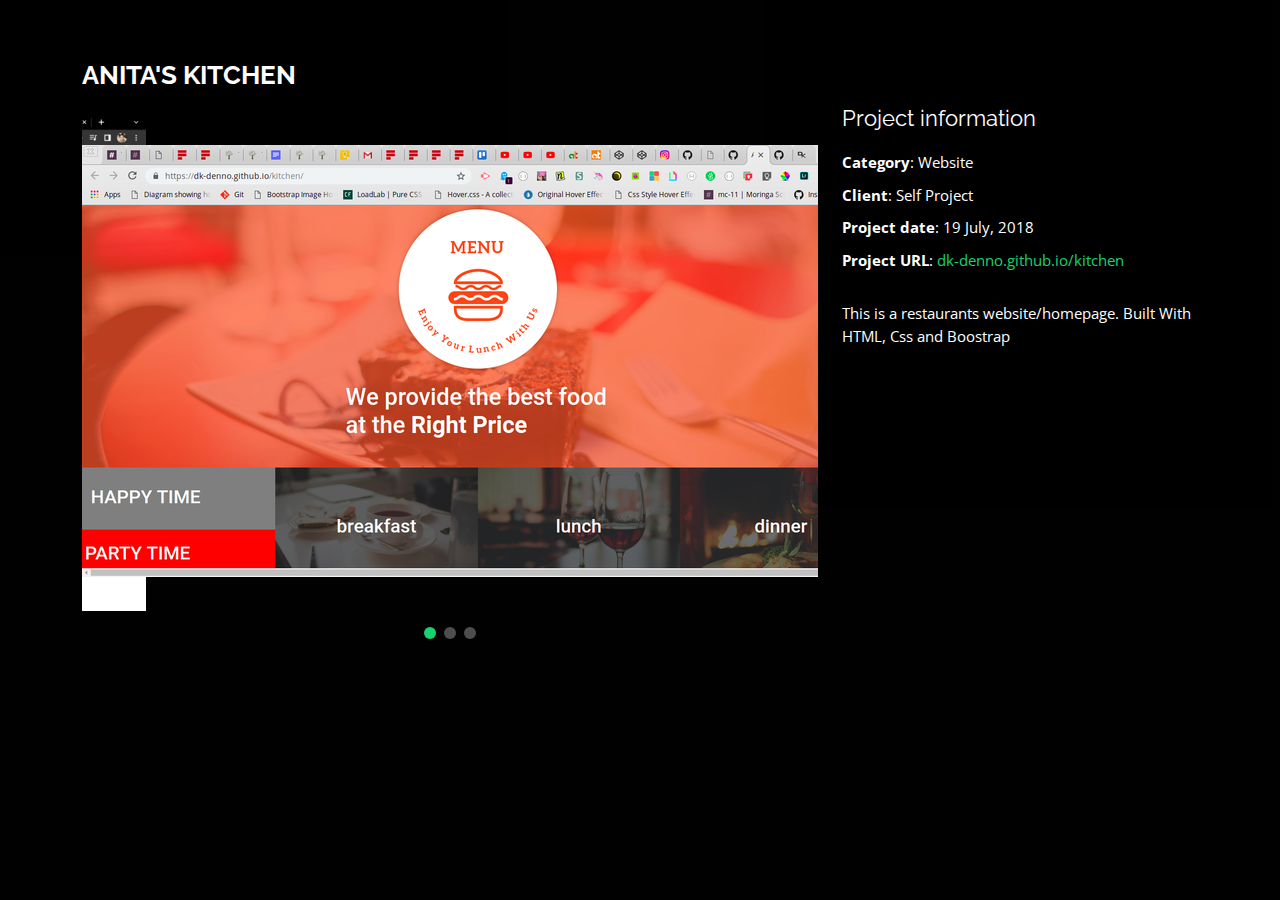
<file: projects/anitaskitchen.html>
<!DOCTYPE html>
<html lang="en">

<head>
  <meta charset="utf-8">
  <meta content="width=device-width, initial-scale=1.0" name="viewport">


  <meta content="" name="description">
  <meta content="" name="keywords">

  <!-- Favicons -->
  <link href="../assets/img/logo.png" rel="icon">
  <link href="../assets/img/apple-touch-icon.png" rel="apple-touch-icon">

  <!-- Google Fonts -->
  <link
    href="https://fonts.googleapis.com/css?family=Open+Sans:300,300i,400,400i,600,600i,700,700i|Raleway:300,300i,400,400i,500,500i,600,600i,700,700i|Poppins:300,300i,400,400i,500,500i,600,600i,700,700i"
    rel="stylesheet">

  <!-- Vendor CSS Files -->
  <link href="../assets/vendor/bootstrap/css/bootstrap.min.css"
    rel="stylesheet">
  <link href="../assets/vendor/bootstrap-icons/bootstrap-icons.css"
    rel="stylesheet">
  <link href="../assets/vendor/boxicons/css/boxicons.min.css" rel="stylesheet">
  <link href="../assets/vendor/glightbox/css/glightbox.min.css"
    rel="stylesheet">
  <link href="../assets/vendor/remixicon/remixicon.css" rel="stylesheet">
  <link href="../assets/vendor/swiper/swiper-bundle.min.css" rel="stylesheet">

  <!-- Template Main CSS File -->
  <link href="../assets/css/style.css" rel="stylesheet">


</head>

<body>

  <main id="main">

    <!-- ======= Portfolio Details ======= -->
    <div id="portfolio-details" class="portfolio-details">
      <div class="container">

        <div class="row">

          <div class="col-lg-8">
            <h2 class="portfolio-title">
              ANITA'S KITCHEN</h2>

            <div class="portfolio-details-slider swiper">
              <div class="swiper-wrapper align-items-center">

                <div class="swiper-slide">
                  <img src="../assets/img/portfolio/anitaskitchen.png" alt="">
                </div>

                <div class="swiper-slide">
                  <img src="../assets/img/portfolio/anitaskitchen2.png" alt="">
                </div>

                <div class="swiper-slide">
                  <img src="../assets/img/portfolio/anitaskitchen3.png" alt="">
                </div>

              </div>
              <div class="swiper-pagination"></div>
            </div>

          </div>

          <div class="col-lg-4 portfolio-info">
            <h3>Project information</h3>
            <ul>
              <li><strong>Category</strong>: Website </li>
              <li><strong>Client</strong>: Self Project</li>
              <li><strong>Project date</strong>: 19 July, 2018</li>
              <li><strong>Project URL</strong>: <a
                  href="https://dk-denno.github.io/kitchen/" target="_blank">dk-denno.github.io/kitchen</a>
              </li>
            </ul>

            <p>
              This is a restaurants website/homepage. Built With HTML, Css and
              Boostrap
            </p>
          </div>

        </div>

      </div>
    </div><!-- End Portfolio Details -->

  </main><!-- End #main -->

  <div class="credits">
    <!-- All the links in the footer should remain intact. -->
    <!-- You can delete the links only if you purchased the pro version. -->
    <!-- Licensing information: https://bootstrapmade.com/license/ -->
    <!-- Purchase the pro version with working PHP/AJAX contact form: https://bootstrapmade.com/personal-free-resume-bootstrap-template/ -->

  </div>

  <!-- Vendor JS Files -->
  <script src="../assets/vendor/purecounter/purecounter_vanilla.js"></script>
  <script src="../assets/vendor/bootstrap/js/bootstrap.bundle.min.js"></script>
  <script src="../assets/vendor/glightbox/js/glightbox.min.js"></script>
  <script src="../assets/vendor/isotope-layout/isotope.pkgd.min.js"></script>
  <script src="../assets/vendor/swiper/swiper-bundle.min.js"></script>
  <script src="../assets/vendor/waypoints/noframework.waypoints.js"></script>
  <script src="../assets/vendor/php-email-form/validate.js"></script>

  <!-- Template Main JS File -->
  <script src="../assets/js/main.js"></script>

</body>

</html>
</file>
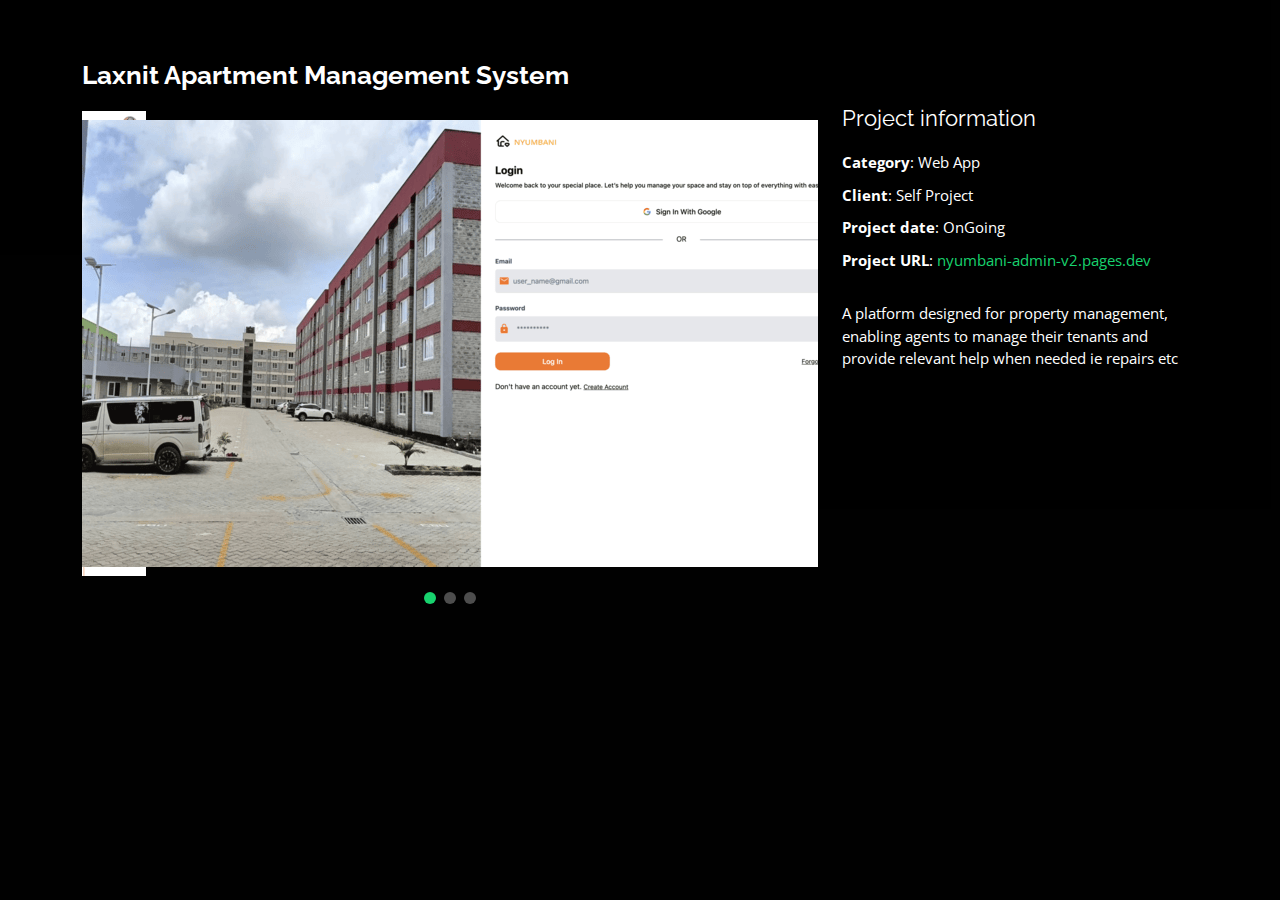
<file: projects/apartments.html>
<!DOCTYPE html>
<html lang="en">

<head>
    <meta charset="utf-8">
    <meta content="width=device-width, initial-scale=1.0" name="viewport">

    <meta content="" name="description">
    <meta content="" name="keywords">
    <!-- Favicons -->
    <link href="../assets/img/logo.png" rel="icon">
    <link href="../assets/img/apple-touch-icon.png" rel="apple-touch-icon">

    <!-- Google Fonts -->
    <link
        href="https://fonts.googleapis.com/css?family=Open+Sans:300,300i,400,400i,600,600i,700,700i|Raleway:300,300i,400,400i,500,500i,600,600i,700,700i|Poppins:300,300i,400,400i,500,500i,600,600i,700,700i"
        rel="stylesheet">

    <!-- Vendor CSS Files -->
    <link href="../assets/vendor/bootstrap/css/bootstrap.min.css"
        rel="stylesheet">
    <link href="../assets/vendor/bootstrap-icons/bootstrap-icons.css"
        rel="stylesheet">
    <link href="../assets/vendor/boxicons/css/boxicons.min.css"
        rel="stylesheet">
    <link href="../assets/vendor/glightbox/css/glightbox.min.css"
        rel="stylesheet">
    <link href="../assets/vendor/remixicon/remixicon.css" rel="stylesheet">
    <link href="../assets/vendor/swiper/swiper-bundle.min.css" rel="stylesheet">

    <!-- Template Main CSS File -->
    <link href="../assets/css/style.css" rel="stylesheet">


</head>

<body>

    <main id="main">

        <!-- ======= Portfolio Details ======= -->
        <div id="portfolio-details" class="portfolio-details">
            <div class="container">

                <div class="row">

                    <div class="col-lg-8">
                        <h2 class="portfolio-title">Laxnit Apartment Management System</h2>

                        <div class="portfolio-details-slider swiper">
                            <div class="swiper-wrapper align-items-center">

                                <div class="swiper-slide">
                                    <img src="../assets/img/portfolio/apartments1.png"
                                        alt="">
                                </div>

                                <div class="swiper-slide">
                                    <img src="../assets/img/portfolio/apartments2.png"
                                        alt="">
                                </div>

                                <div class="swiper-slide">
                                    <img src="../assets/img/portfolio/apartments3.png"
                                        alt="">
                                </div>

                            </div>
                            <div class="swiper-pagination"></div>
                        </div>

                    </div>

                    <div class="col-lg-4 portfolio-info">
                        <h3>Project information</h3>
                        <ul>
                            <li><strong>Category</strong>: Web App </li>
                            <li><strong>Client</strong>: Self Project</li>
                            <li><strong>Project date</strong>: OnGoing
                            </li>
                            <li><strong>Project URL</strong>: <a
                                    href="https://nyumbani-admin-v2.pages.dev/#/auth/login/"
                                    target="_blank">nyumbani-admin-v2.pages.dev</a>
                            </li>
                        </ul>

                        <p>
                            A platform designed for property management, enabling agents to manage
                            their tenants and provide relevant help when needed ie repairs etc
                        </p>
                    </div>

                </div>

            </div>
        </div><!-- End Portfolio Details -->

    </main><!-- End #main -->

    <div class="credits">
    </div>

    <!-- Vendor JS Files -->
    <script src="../assets/vendor/purecounter/purecounter_vanilla.js"></script>
    <script
        src="../assets/vendor/bootstrap/js/bootstrap.bundle.min.js"></script>
    <script src="../assets/vendor/glightbox/js/glightbox.min.js"></script>
    <script src="../assets/vendor/isotope-layout/isotope.pkgd.min.js"></script>
    <script src="../assets/vendor/swiper/swiper-bundle.min.js"></script>
    <script src="../assets/vendor/waypoints/noframework.waypoints.js"></script>
    <script src="../assets/vendor/php-email-form/validate.js"></script>

    <!-- Template Main JS File -->
    <script src="../assets/js/main.js"></script>

</body>
</html>
</file>
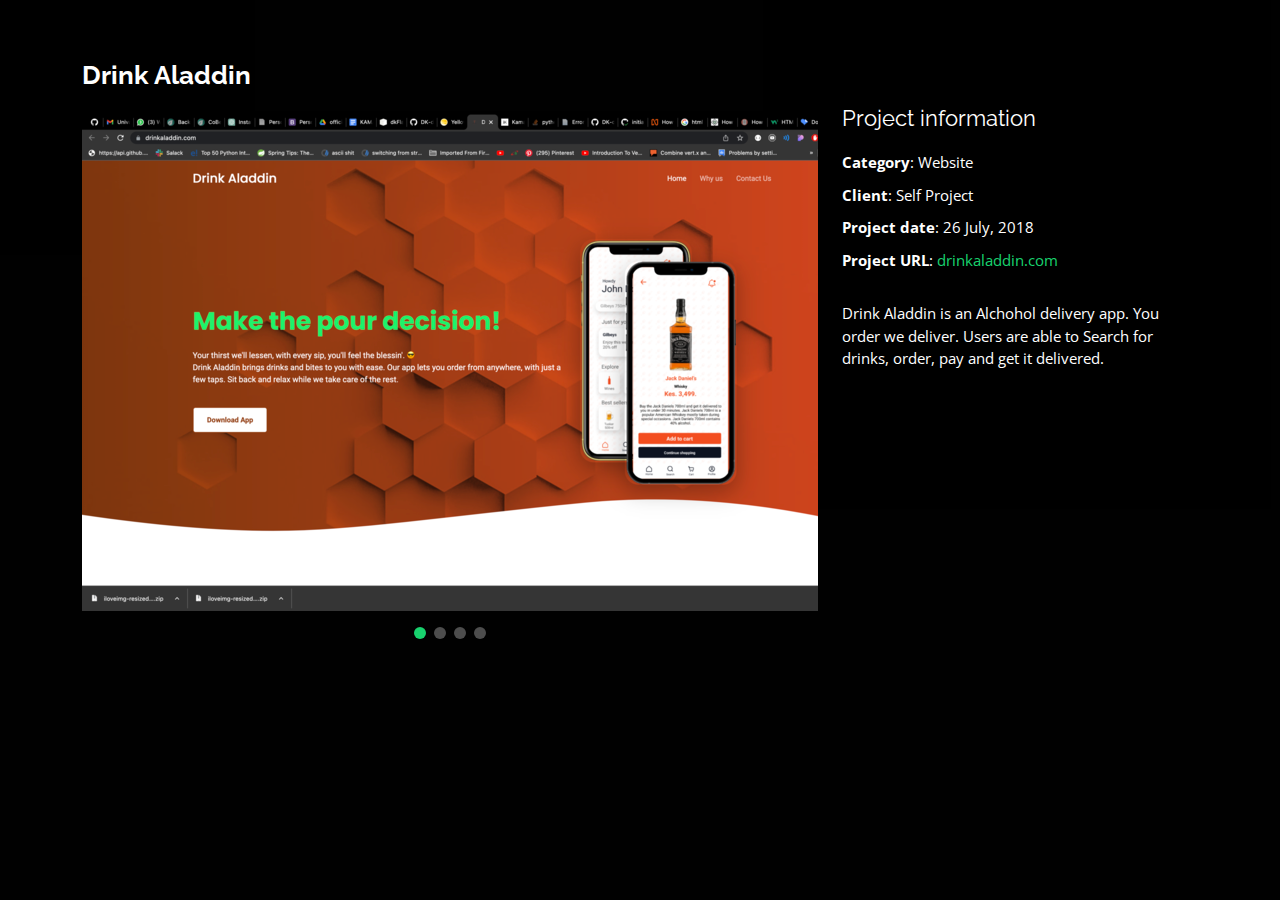
<file: projects/drinks.html>
<!DOCTYPE html>
<html lang="en">

<head>
    <meta charset="utf-8">
    <meta content="width=device-width, initial-scale=1.0" name="viewport">


    <meta content="" name="description">
    <meta content="" name="keywords">

    <!-- Favicons -->
    <link href="../assets/img/logo.png" rel="icon">
    <link href="../assets/img/apple-touch-icon.png" rel="apple-touch-icon">

    <!-- Google Fonts -->
    <link
        href="https://fonts.googleapis.com/css?family=Open+Sans:300,300i,400,400i,600,600i,700,700i|Raleway:300,300i,400,400i,500,500i,600,600i,700,700i|Poppins:300,300i,400,400i,500,500i,600,600i,700,700i"
        rel="stylesheet">

    <!-- Vendor CSS Files -->
    <link href="../assets/vendor/bootstrap/css/bootstrap.min.css"
        rel="stylesheet">
    <link href="../assets/vendor/bootstrap-icons/bootstrap-icons.css"
        rel="stylesheet">
    <link href="../assets/vendor/boxicons/css/boxicons.min.css"
        rel="stylesheet">
    <link href="../assets/vendor/glightbox/css/glightbox.min.css"
        rel="stylesheet">
    <link href="../assets/vendor/remixicon/remixicon.css" rel="stylesheet">
    <link href="../assets/vendor/swiper/swiper-bundle.min.css" rel="stylesheet">

    <!-- Template Main CSS File -->
    <link href="../assets/css/style.css" rel="stylesheet">


</head>

<body>

    <main id="main">

        <!-- ======= Portfolio Details ======= -->
        <div id="portfolio-details" class="portfolio-details">
            <div class="container">

                <div class="row">

                    <div class="col-lg-8">
                        <h2 class="portfolio-title">Drink Aladdin</h2>

                        <div class="portfolio-details-slider swiper">
                            <div class="swiper-wrapper align-items-center">

                                <div class="swiper-slide">
                                    <img src="../assets/img/portfolio/drink.png"
                                        alt="">
                                </div>

                                <div class="swiper-slide">
                                    <img src="../assets/img/portfolio/drink2.png"
                                        alt="">
                                </div>

                                <div class="swiper-slide">
                                    <img src="../assets/img/portfolio/drink3.png"
                                        alt="">
                                </div>

                                <div class="swiper-slide">
                                    <img src="../assets/img/portfolio/drink4.png"
                                        alt="">
                                </div>

                            </div>
                            <div class="swiper-pagination"></div>
                        </div>

                    </div>

                    <div class="col-lg-4 portfolio-info">
                        <h3>Project information</h3>
                        <ul>
                            <li><strong>Category</strong>: Website </li>
                            <li><strong>Client</strong>: Self Project</li>
                            <li><strong>Project date</strong>: 26 July, 2018
                            </li>
                            <li><strong>Project URL</strong>: <a
                                    href="https://drinkaladdin-website.pages.dev/" target="_blank">drinkaladdin.com</a>
                            </li>
                        </ul>

                        <p>
                            Drink Aladdin is an Alchohol delivery app. You order
                            we deliver. Users are able to Search for drinks,
                            order, pay and get it delivered.
                        </p>
                    </div>

                </div>

            </div>
        </div><!-- End Portfolio Details -->

    </main><!-- End #main -->

    <div class="credits">
    </div>

    <!-- Vendor JS Files -->
    <script src="../assets/vendor/purecounter/purecounter_vanilla.js"></script>
    <script
        src="../assets/vendor/bootstrap/js/bootstrap.bundle.min.js"></script>
    <script src="../assets/vendor/glightbox/js/glightbox.min.js"></script>
    <script src="../assets/vendor/isotope-layout/isotope.pkgd.min.js"></script>
    <script src="../assets/vendor/swiper/swiper-bundle.min.js"></script>
    <script src="../assets/vendor/waypoints/noframework.waypoints.js"></script>
    <script src="../assets/vendor/php-email-form/validate.js"></script>

    <!-- Template Main JS File -->
    <script src="../assets/js/main.js"></script>

</body>

</html>
</file>
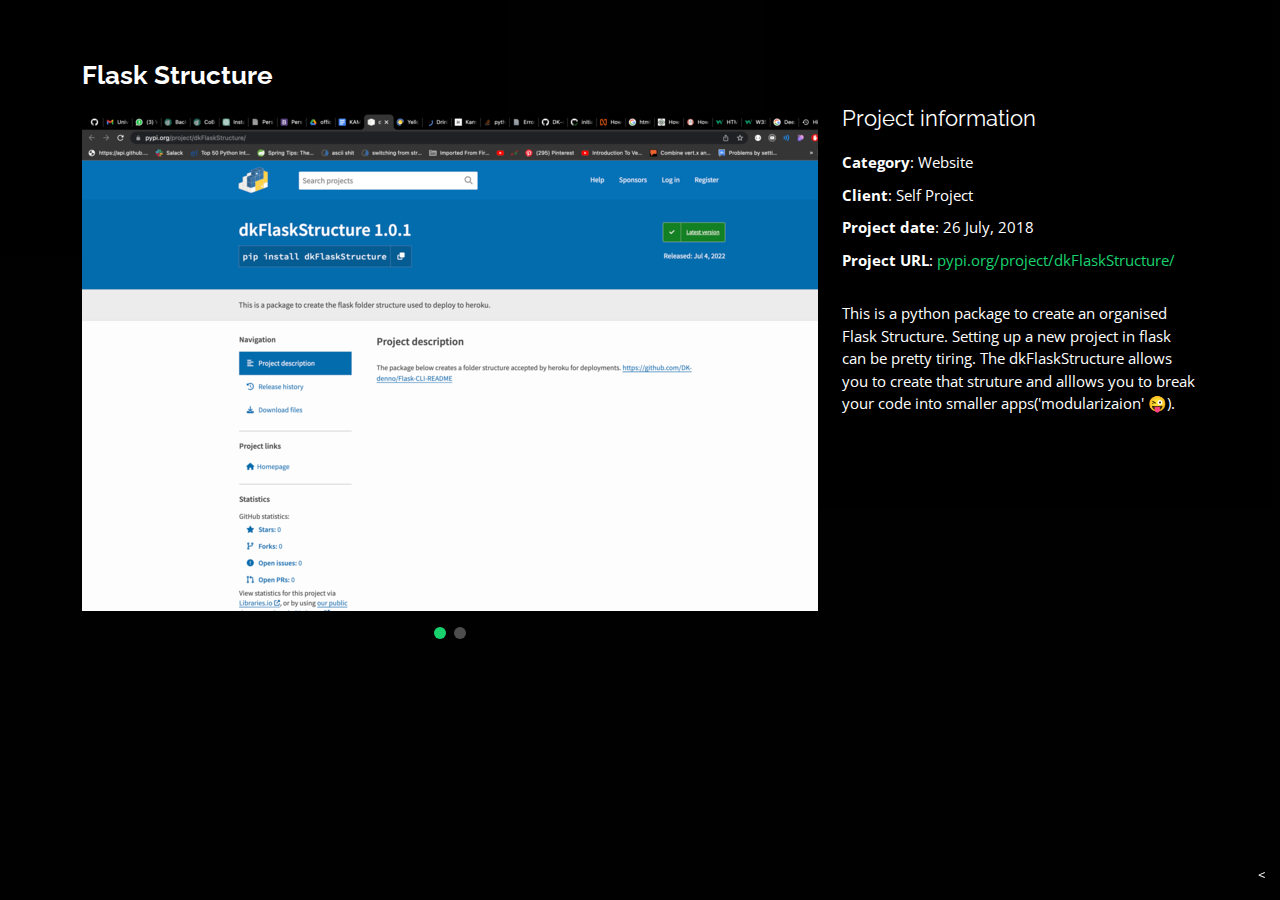
<file: projects/flaskpackage.html>
<!DOCTYPE html>
<html lang="en">

<head>
    <meta charset="utf-8">
    <meta content="width=device-width, initial-scale=1.0" name="viewport">


    <meta content="" name="description">
    <meta content="" name="keywords">

    <!-- Favicons -->
    <link href="../assets/img/logo.png" rel="icon">
    <link href="../assets/img/apple-touch-icon.png" rel="apple-touch-icon">

    <!-- Google Fonts -->
    <link
        href="https://fonts.googleapis.com/css?family=Open+Sans:300,300i,400,400i,600,600i,700,700i|Raleway:300,300i,400,400i,500,500i,600,600i,700,700i|Poppins:300,300i,400,400i,500,500i,600,600i,700,700i"
        rel="stylesheet">

    <!-- Vendor CSS Files -->
    <link href="../assets/vendor/bootstrap/css/bootstrap.min.css"
        rel="stylesheet">
    <link href="../assets/vendor/bootstrap-icons/bootstrap-icons.css"
        rel="stylesheet">
    <link href="../assets/vendor/boxicons/css/boxicons.min.css"
        rel="stylesheet">
    <link href="../assets/vendor/glightbox/css/glightbox.min.css"
        rel="stylesheet">
    <link href="../assets/vendor/remixicon/remixicon.css" rel="stylesheet">
    <link href="../assets/vendor/swiper/swiper-bundle.min.css" rel="stylesheet">

    <!-- Template Main CSS File -->
    <link href="../assets/css/style.css" rel="stylesheet">


</head>

<body>

    <main id="main">

        <!-- ======= Portfolio Details ======= -->
        <div id="portfolio-details" class="portfolio-details">
            <div class="container">

                <div class="row">

                    <div class="col-lg-8">
                        <h2 class="portfolio-title">Flask Structure</h2>

                        <div class="portfolio-details-slider swiper">
                            <div class="swiper-wrapper align-items-center">

                                <div class="swiper-slide">
                                    <img src="../assets/img/portfolio/flaskpackage.png"
                                        alt="">
                                </div>

                                <div class="swiper-slide">
                                    <img src="../assets/img/portfolio/flaskpackage2.png"
                                        alt="">
                                </div>

                            </div>
                            <div class="swiper-pagination"></div>
                        </div>

                    </div>

                    <div class="col-lg-4 portfolio-info">
                        <h3>Project information</h3>
                        <ul>
                            <li><strong>Category</strong>: Website </li>
                            <li><strong>Client</strong>: Self Project</li>
                            <li><strong>Project date</strong>: 26 July, 2018
                            </li>
                            <li><strong>Project URL</strong>: <a
                                    href="https://pypi.org/project/dkFlaskStructure/" target="_blank">pypi.org/project/dkFlaskStructure/</a>
                            </li>
                        </ul>

                        <p>
                            This is a python package to create an organised
                            Flask Structure. Setting up a new project in flask
                            can be pretty tiring. The dkFlaskStructure allows
                            you to create that struture and alllows you to break
                            your code into smaller apps('modularizaion'
                            &#x1F61C;).
                        </p>
                    </div>

                </div>

            </div>
        </div><!-- End Portfolio Details -->

    </main><!-- End #main -->

    <div class="credits">
        < </div>

            <!-- Vendor JS Files -->
            <script
                src="../assets/vendor/purecounter/purecounter_vanilla.js"></script>
            <script
                src="../assets/vendor/bootstrap/js/bootstrap.bundle.min.js"></script>
            <script
                src="../assets/vendor/glightbox/js/glightbox.min.js"></script>
            <script
                src="../assets/vendor/isotope-layout/isotope.pkgd.min.js"></script>
            <script src="../assets/vendor/swiper/swiper-bundle.min.js"></script>
            <script
                src="../assets/vendor/waypoints/noframework.waypoints.js"></script>
            <script src="../assets/vendor/php-email-form/validate.js"></script>

            <!-- Template Main JS File -->
            <script src="../assets/js/main.js"></script>

</body>

</html>
</file>
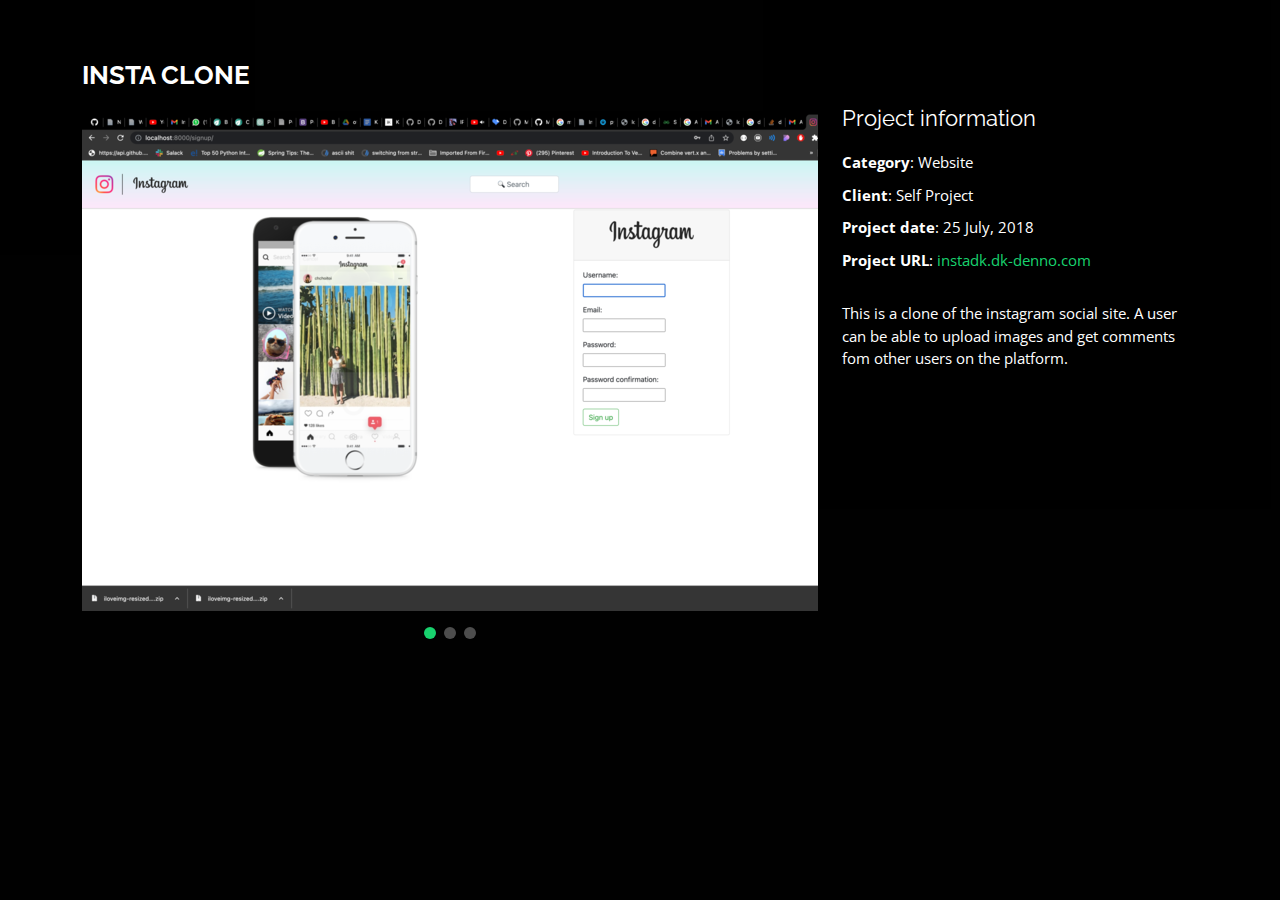
<file: projects/instaclone.html>
<!DOCTYPE html>
<html lang="en">

<head>
    <meta charset="utf-8">
    <meta content="width=device-width, initial-scale=1.0" name="viewport">


    <meta content="" name="description">
    <meta content="" name="keywords">

    <!-- Favicons -->
    <link href="../assets/img/logo.png" rel="icon">
    <link href="../assets/img/apple-touch-icon.png" rel="apple-touch-icon">

    <!-- Google Fonts -->
    <link
        href="https://fonts.googleapis.com/css?family=Open+Sans:300,300i,400,400i,600,600i,700,700i|Raleway:300,300i,400,400i,500,500i,600,600i,700,700i|Poppins:300,300i,400,400i,500,500i,600,600i,700,700i"
        rel="stylesheet">

    <!-- Vendor CSS Files -->
    <link href="../assets/vendor/bootstrap/css/bootstrap.min.css"
        rel="stylesheet">
    <link href="../assets/vendor/bootstrap-icons/bootstrap-icons.css"
        rel="stylesheet">
    <link href="../assets/vendor/boxicons/css/boxicons.min.css"
        rel="stylesheet">
    <link href="../assets/vendor/glightbox/css/glightbox.min.css"
        rel="stylesheet">
    <link href="../assets/vendor/remixicon/remixicon.css" rel="stylesheet">
    <link href="../assets/vendor/swiper/swiper-bundle.min.css" rel="stylesheet">

    <!-- Template Main CSS File -->
    <link href="../assets/css/style.css" rel="stylesheet">


</head>

<body>

    <main id="main">

        <!-- ======= Portfolio Details ======= -->
        <div id="portfolio-details" class="portfolio-details">
            <div class="container">

                <div class="row">

                    <div class="col-lg-8">
                        <h2 class="portfolio-title">
                            INSTA CLONE</h2>

                        <div class="portfolio-details-slider swiper">
                            <div class="swiper-wrapper align-items-center">

                                <div class="swiper-slide">
                                    <img src="../assets/img/portfolio/instaclone2.png"
                                        alt="">
                                </div>

                                <div class="swiper-slide">
                                    <img src="../assets/img/portfolio/instaclone3.png"
                                        alt="">
                                </div>

                                <div class="swiper-slide">
                                    <img src="../assets/img/portfolio/instaclone5.png"
                                        alt="">
                                </div>

                            </div>
                            <div class="swiper-pagination"></div>
                        </div>

                    </div>

                    <div class="col-lg-4 portfolio-info">
                        <h3>Project information</h3>
                        <ul>
                            <li><strong>Category</strong>: Website </li>
                            <li><strong>Client</strong>: Self Project</li>
                            <li><strong>Project date</strong>: 25 July, 2018 </li>
                            <li><strong>Project URL</strong>: 
                                <a href="https://instadk-latest.onrender.com" target="_blank">instadk.dk-denno.com</a>
                            </li>
                        </ul>

                        <p>
                            This is a clone of the instagram social site. A user
                            can be able to upload images and get comments fom
                            other users on the platform.
                        </p>
                    </div>

                </div>

            </div>
        </div><!-- End Portfolio Details -->

    </main><!-- End #main -->

    <div class="credits">
    </div>

    <!-- Vendor JS Files -->
    <script src="../assets/vendor/purecounter/purecounter_vanilla.js"></script>
    <script
        src="../assets/vendor/bootstrap/js/bootstrap.bundle.min.js"></script>
    <script src="../assets/vendor/glightbox/js/glightbox.min.js"></script>
    <script src="../assets/vendor/isotope-layout/isotope.pkgd.min.js"></script>
    <script src="../assets/vendor/swiper/swiper-bundle.min.js"></script>
    <script src="../assets/vendor/waypoints/noframework.waypoints.js"></script>
    <script src="../assets/vendor/php-email-form/validate.js"></script>

    <!-- Template Main JS File -->
    <script src="../assets/js/main.js"></script>

</body>

</html>
</file>
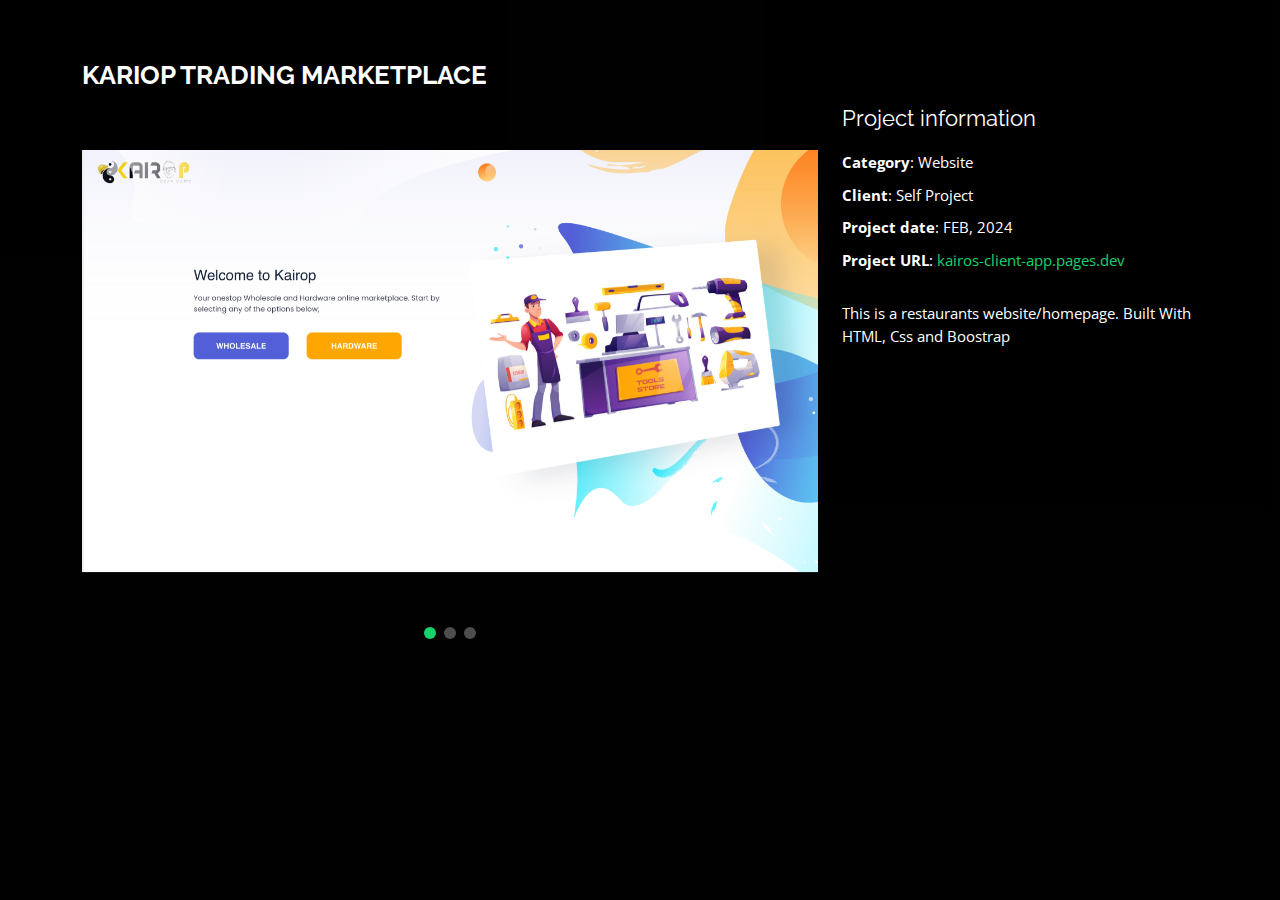
<file: projects/kairop.html>
<!DOCTYPE html>
<html lang="en">

<head>
  <meta charset="utf-8">
  <meta content="width=device-width, initial-scale=1.0" name="viewport">


  <meta content="" name="description">
  <meta content="" name="keywords">

  <!-- Favicons -->
  <link href="../assets/img/logo.png" rel="icon">
  <link href="../assets/img/apple-touch-icon.png" rel="apple-touch-icon">

  <!-- Google Fonts -->
  <link
    href="https://fonts.googleapis.com/css?family=Open+Sans:300,300i,400,400i,600,600i,700,700i|Raleway:300,300i,400,400i,500,500i,600,600i,700,700i|Poppins:300,300i,400,400i,500,500i,600,600i,700,700i"
    rel="stylesheet">

  <!-- Vendor CSS Files -->
  <link href="../assets/vendor/bootstrap/css/bootstrap.min.css"
    rel="stylesheet">
  <link href="../assets/vendor/bootstrap-icons/bootstrap-icons.css"
    rel="stylesheet">
  <link href="../assets/vendor/boxicons/css/boxicons.min.css" rel="stylesheet">
  <link href="../assets/vendor/glightbox/css/glightbox.min.css"
    rel="stylesheet">
  <link href="../assets/vendor/remixicon/remixicon.css" rel="stylesheet">
  <link href="../assets/vendor/swiper/swiper-bundle.min.css" rel="stylesheet">

  <!-- Template Main CSS File -->
  <link href="../assets/css/style.css" rel="stylesheet">


</head>

<body>

  <main id="main">

    <!-- ======= Portfolio Details ======= -->
    <div id="portfolio-details" class="portfolio-details">
      <div class="container">

        <div class="row">

          <div class="col-lg-8">
            <h2 class="portfolio-title">
              KARIOP TRADING MARKETPLACE</h2>

            <div class="portfolio-details-slider swiper">
              <div class="swiper-wrapper align-items-center">

                <div class="swiper-slide">
                  <img src="../assets/img/portfolio/kairop1.png" width="800" width="800" alt="">
                </div>

                <div class="swiper-slide">
                  <img src="../assets/img/portfolio/kairop2.png" width="800" width="800" alt="">
                </div>

                <div class="swiper-slide">
                  <img src="../assets/img/portfolio/kairop3.png" width="800" width="800" alt="">
                </div>

              </div>
              <div class="swiper-pagination"></div>
            </div>

          </div>

          <div class="col-lg-4 portfolio-info">
            <h3>Project information</h3>
            <ul>
              <li><strong>Category</strong>: Website </li>
              <li><strong>Client</strong>: Self Project</li>
              <li><strong>Project date</strong>: FEB, 2024</li>
              <li><strong>Project URL</strong>: <a
                  href="https://kairos-client-app.pages.dev/" target="_blank">kairos-client-app.pages.dev</a>
              </li>
            </ul>

            <p>
              This is a restaurants website/homepage. Built With HTML, Css and
              Boostrap
            </p>
          </div>

        </div>

      </div>
    </div><!-- End Portfolio Details -->

  </main><!-- End #main -->

  <div class="credits">
    <!-- All the links in the footer should remain intact. -->
    <!-- You can delete the links only if you purchased the pro version. -->
    <!-- Licensing information: https://bootstrapmade.com/license/ -->
    <!-- Purchase the pro version with working PHP/AJAX contact form: https://bootstrapmade.com/personal-free-resume-bootstrap-template/ -->

  </div>

  <!-- Vendor JS Files -->
  <script src="../assets/vendor/purecounter/purecounter_vanilla.js"></script>
  <script src="../assets/vendor/bootstrap/js/bootstrap.bundle.min.js"></script>
  <script src="../assets/vendor/glightbox/js/glightbox.min.js"></script>
  <script src="../assets/vendor/isotope-layout/isotope.pkgd.min.js"></script>
  <script src="../assets/vendor/swiper/swiper-bundle.min.js"></script>
  <script src="../assets/vendor/waypoints/noframework.waypoints.js"></script>
  <script src="../assets/vendor/php-email-form/validate.js"></script>

  <!-- Template Main JS File -->
  <script src="../assets/js/main.js"></script>

</body>

</html>
</file>
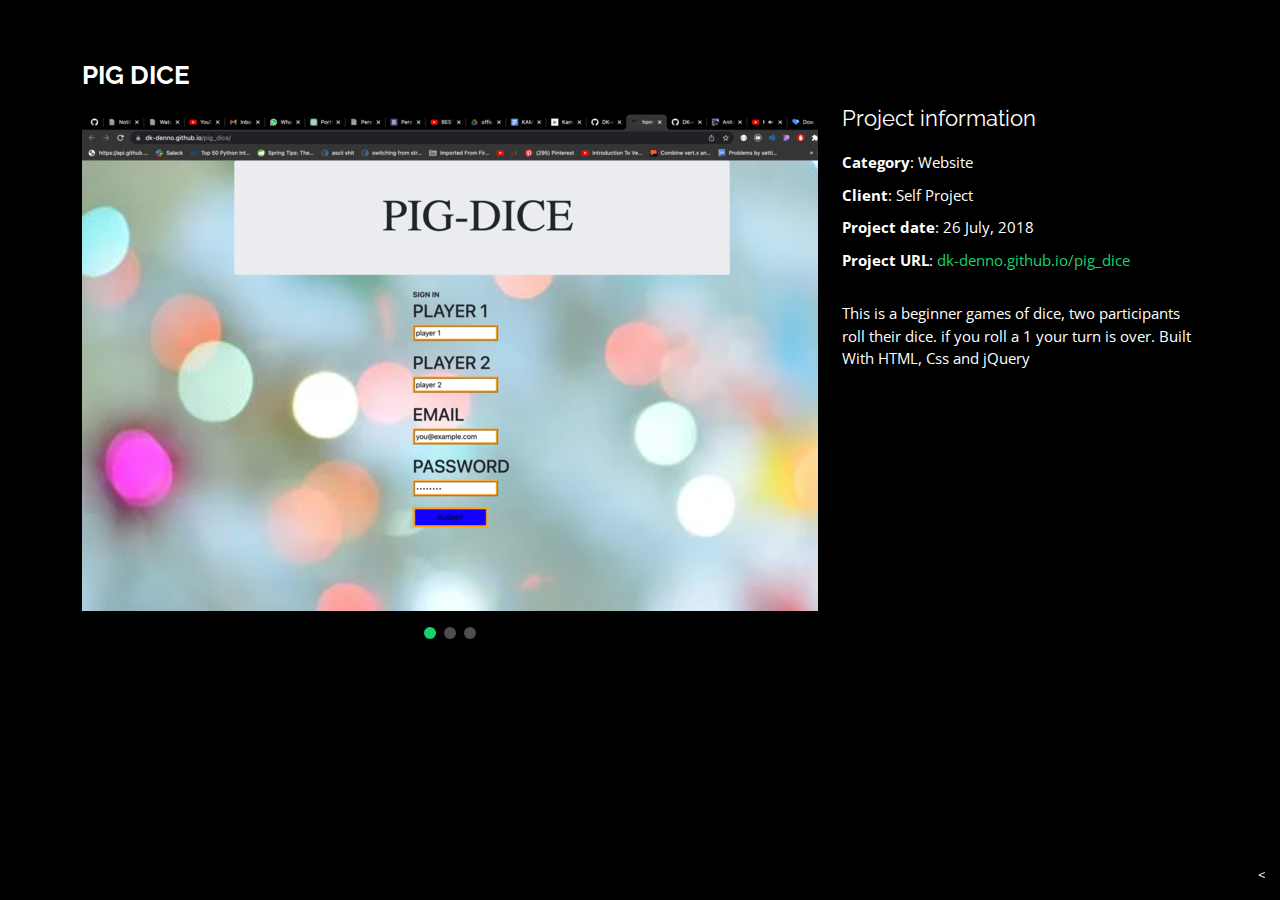
<file: projects/pigdice.html>
<!DOCTYPE html>
<html lang="en">

<head>
    <meta charset="utf-8">
    <meta content="width=device-width, initial-scale=1.0" name="viewport">


    <meta content="" name="description">
    <meta content="" name="keywords">

    <!-- Favicons -->
    <link href="../assets/img/logo.png" rel="icon">
    <link href="../assets/img/apple-touch-icon.png" rel="apple-touch-icon">

    <!-- Google Fonts -->
    <link
        href="https://fonts.googleapis.com/css?family=Open+Sans:300,300i,400,400i,600,600i,700,700i|Raleway:300,300i,400,400i,500,500i,600,600i,700,700i|Poppins:300,300i,400,400i,500,500i,600,600i,700,700i"
        rel="stylesheet">

    <!-- Vendor CSS Files -->
    <link href="../assets/vendor/bootstrap/css/bootstrap.min.css"
        rel="stylesheet">
    <link href="../assets/vendor/bootstrap-icons/bootstrap-icons.css"
        rel="stylesheet">
    <link href="../assets/vendor/boxicons/css/boxicons.min.css"
        rel="stylesheet">
    <link href="../assets/vendor/glightbox/css/glightbox.min.css"
        rel="stylesheet">
    <link href="../assets/vendor/remixicon/remixicon.css" rel="stylesheet">
    <link href="../assets/vendor/swiper/swiper-bundle.min.css" rel="stylesheet">

    <!-- Template Main CSS File -->
    <link href="../assets/css/style.css" rel="stylesheet">


</head>

<body>

    <main id="main">

        <!-- ======= Portfolio Details ======= -->
        <div id="portfolio-details" class="portfolio-details">
            <div class="container">

                <div class="row">

                    <div class="col-lg-8">
                        <h2 class="portfolio-title">PIG DICE</h2>

                        <div class="portfolio-details-slider swiper">
                            <div class="swiper-wrapper align-items-center">

                                <div class="swiper-slide">
                                    <img src="../assets/img/portfolio/pigdice.png"
                                        alt="">
                                </div>

                                <div class="swiper-slide">
                                    <img src="../assets/img/portfolio/pigdice5.png"
                                        alt="">
                                </div>

                                <div class="swiper-slide">
                                    <img src="../assets/img/portfolio/pigdice6.png"
                                        alt="">
                                </div>

                            </div>
                            <div class="swiper-pagination"></div>
                        </div>

                    </div>

                    <div class="col-lg-4 portfolio-info">
                        <h3>Project information</h3>
                        <ul>
                            <li><strong>Category</strong>: Website </li>
                            <li><strong>Client</strong>: Self Project</li>
                            <li><strong>Project date</strong>: 26 July, 2018
                            </li>
                            <li><strong>Project URL</strong>: <a
                                    href="https://dk-denno.github.io/pig_dice/" target="_blank"> dk-denno.github.io/pig_dice</a>
                            </li>
                        </ul>

                        <p>
                            This is a beginner games of dice, two participants
                            roll their dice. if you roll a 1 your turn is over.
                            Built With HTML, Css and jQuery
                        </p>
                    </div>

                </div>

            </div>
        </div><!-- End Portfolio Details -->

    </main><!-- End #main -->

    <div class="credits">
        < </div>

            <!-- Vendor JS Files -->
            <script
                src="../assets/vendor/purecounter/purecounter_vanilla.js"></script>
            <script
                src="../assets/vendor/bootstrap/js/bootstrap.bundle.min.js"></script>
            <script
                src="../assets/vendor/glightbox/js/glightbox.min.js"></script>
            <script
                src="../assets/vendor/isotope-layout/isotope.pkgd.min.js"></script>
            <script src="../assets/vendor/swiper/swiper-bundle.min.js"></script>
            <script
                src="../assets/vendor/waypoints/noframework.waypoints.js"></script>
            <script src="../assets/vendor/php-email-form/validate.js"></script>

            <!-- Template Main JS File -->
            <script src="../assets/js/main.js"></script>

</body>

</html>
</file>
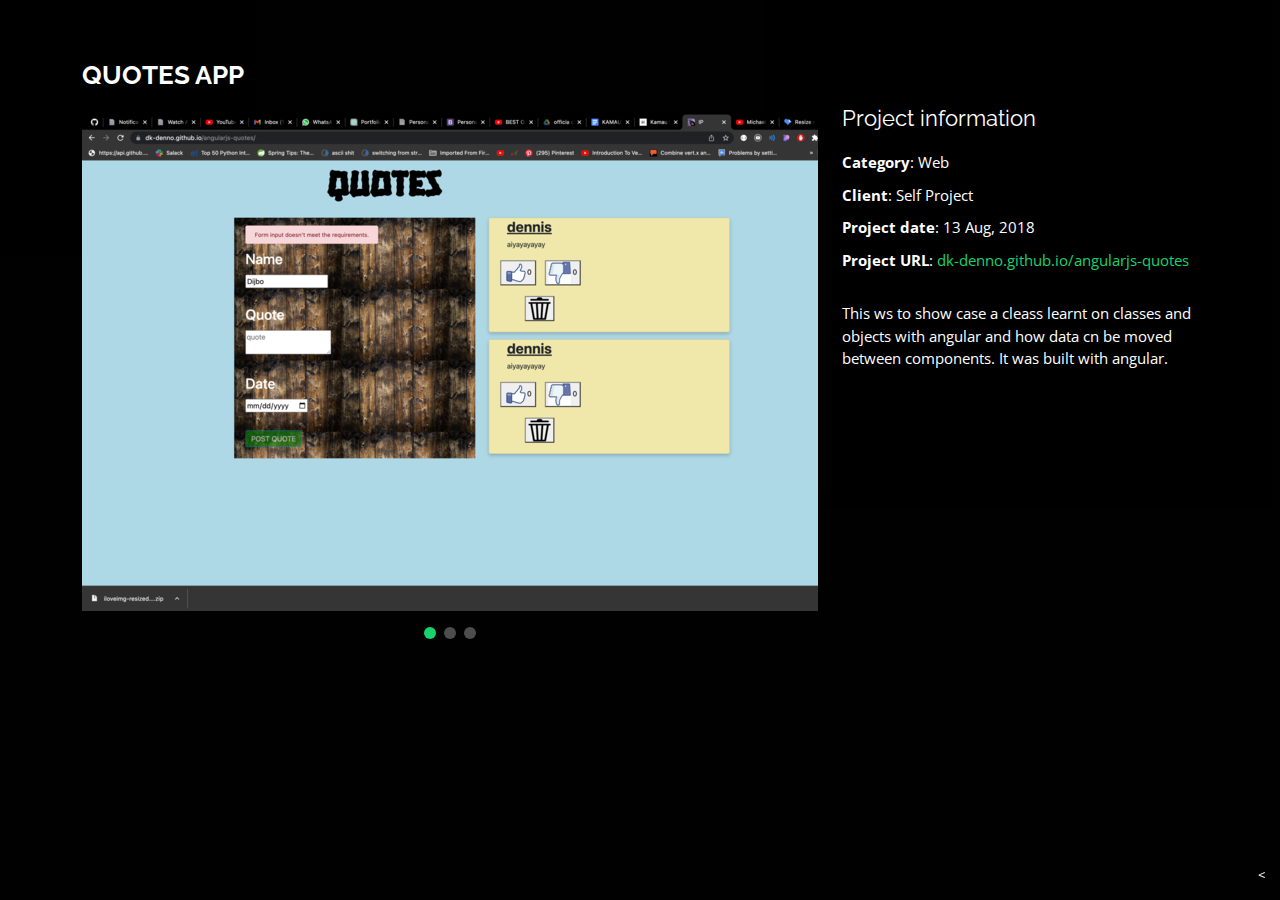
<file: projects/quotes.html>
<!DOCTYPE html>
<html lang="en">

<head>
    <meta charset="utf-8">
    <meta content="width=device-width, initial-scale=1.0" name="viewport">


    <meta content="" name="description">
    <meta content="" name="keywords">

    <!-- Favicons -->
    <link href="../assets/img/logo.png" rel="icon">
    <link href="../assets/img/apple-touch-icon.png" rel="apple-touch-icon">

    <!-- Google Fonts -->
    <link
        href="https://fonts.googleapis.com/css?family=Open+Sans:300,300i,400,400i,600,600i,700,700i|Raleway:300,300i,400,400i,500,500i,600,600i,700,700i|Poppins:300,300i,400,400i,500,500i,600,600i,700,700i"
        rel="stylesheet">

    <!-- Vendor CSS Files -->
    <link href="../assets/vendor/bootstrap/css/bootstrap.min.css"
        rel="stylesheet">
    <link href="../assets/vendor/bootstrap-icons/bootstrap-icons.css"
        rel="stylesheet">
    <link href="../assets/vendor/boxicons/css/boxicons.min.css"
        rel="stylesheet">
    <link href="../assets/vendor/glightbox/css/glightbox.min.css"
        rel="stylesheet">
    <link href="../assets/vendor/remixicon/remixicon.css" rel="stylesheet">
    <link href="../assets/vendor/swiper/swiper-bundle.min.css" rel="stylesheet">

    <!-- Template Main CSS File -->
    <link href="../assets/css/style.css" rel="stylesheet">


</head>

<body>

    <main id="main">

        <!-- ======= Portfolio Details ======= -->
        <div id="portfolio-details" class="portfolio-details">
            <div class="container">

                <div class="row">

                    <div class="col-lg-8">
                        <h2 class="portfolio-title">
                            QUOTES APP</h2>

                        <div class="portfolio-details-slider swiper">
                            <div class="swiper-wrapper align-items-center">

                                <div class="swiper-slide">
                                    <img src="../assets/img/portfolio/quotes2.png"
                                        alt="">
                                </div>

                                <div class="swiper-slide">
                                    <img src="../assets/img/portfolio/quotes3.png"
                                        alt="">
                                </div>

                                <div class="swiper-slide">
                                    <img src="../assets/img/portfolio/quotes3.png"
                                        alt="">
                                </div>

                            </div>
                            <div class="swiper-pagination"></div>
                        </div>

                    </div>

                    <div class="col-lg-4 portfolio-info">
                        <h3>Project information</h3>
                        <ul>
                            <li><strong>Category</strong>: Web </li>
                            <li><strong>Client</strong>: Self Project</li>
                            <li><strong>Project date</strong>: 13 Aug, 2018
                            </li>
                            <li><strong>Project URL</strong>: <a
                                    href="https://dk-denno.github.io/angularjs-quotes/" target="_blank">dk-denno.github.io/angularjs-quotes</a>
                            </li>
                        </ul>

                        <p>
                            This ws to show case a cleass learnt on classes and
                            objects with angular and how data cn be moved
                            between components. It was built with angular.
                        </p>
                    </div>

                </div>

            </div>
        </div><!-- End Portfolio Details -->

    </main><!-- End #main -->

    <div class="credits">
        < </div>

            <!-- Vendor JS Files -->
            <script
                src="../assets/vendor/purecounter/purecounter_vanilla.js"></script>
            <script
                src="../assets/vendor/bootstrap/js/bootstrap.bundle.min.js"></script>
            <script
                src="../assets/vendor/glightbox/js/glightbox.min.js"></script>
            <script
                src="../assets/vendor/isotope-layout/isotope.pkgd.min.js"></script>
            <script src="../assets/vendor/swiper/swiper-bundle.min.js"></script>
            <script
                src="../assets/vendor/waypoints/noframework.waypoints.js"></script>
            <script src="../assets/vendor/php-email-form/validate.js"></script>

            <!-- Template Main JS File -->
            <script src="../assets/js/main.js"></script>

</body>

</html>
</file>
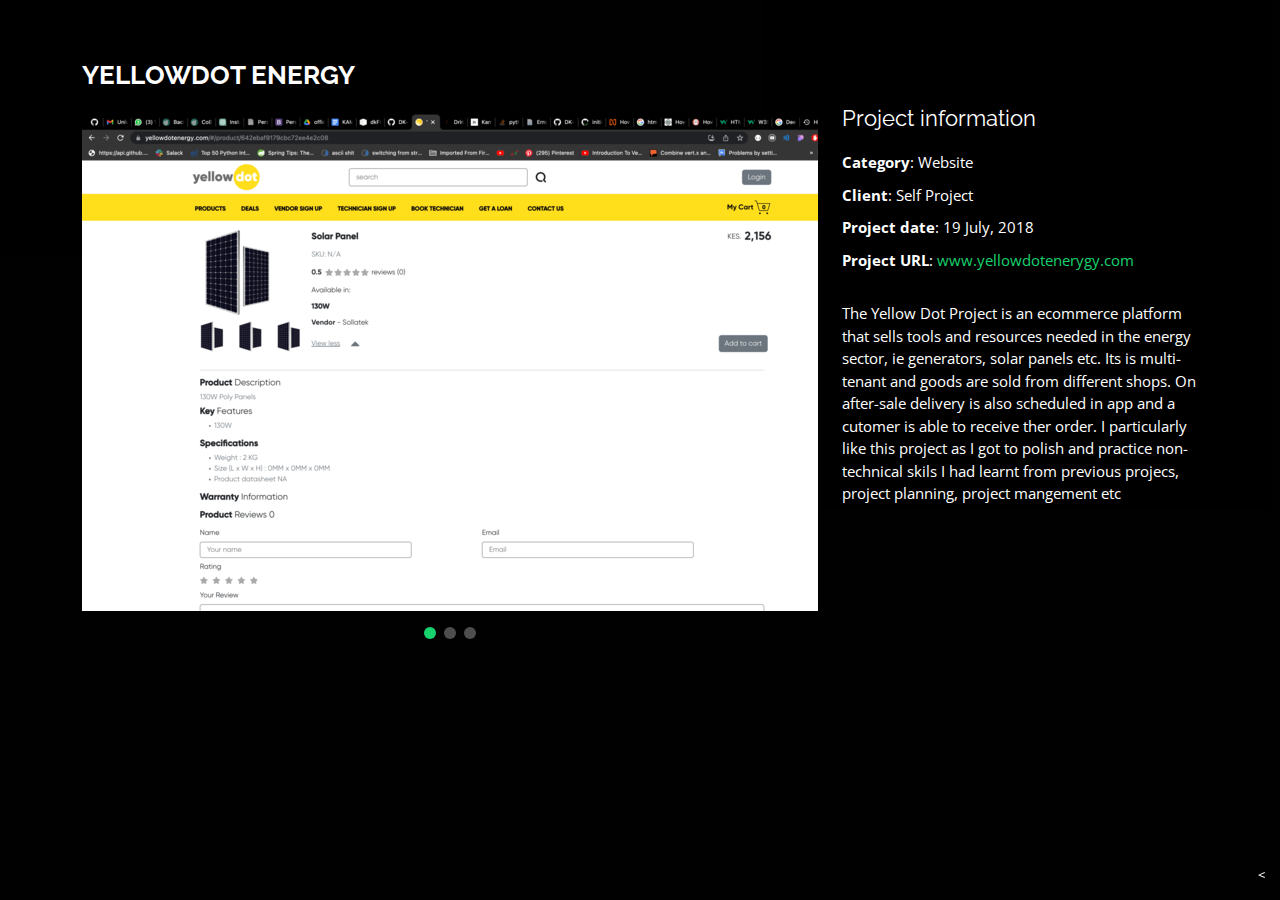
<file: projects/yd.html>
<!DOCTYPE html>
<html lang="en">

<head>
    <meta charset="utf-8">
    <meta content="width=device-width, initial-scale=1.0" name="viewport">

    <title>Yello Dot Details</title>
    <meta content="" name="description">
    <meta content="" name="keywords">

    <!-- Favicons -->
    <link href="../assets/img/logo.png" rel="icon">
    <link href="../assets/img/apple-touch-icon.png" rel="apple-touch-icon">

    <!-- Google Fonts -->
    <link
        href="https://fonts.googleapis.com/css?family=Open+Sans:300,300i,400,400i,600,600i,700,700i|Raleway:300,300i,400,400i,500,500i,600,600i,700,700i|Poppins:300,300i,400,400i,500,500i,600,600i,700,700i"
        rel="stylesheet">

    <!-- Vendor CSS Files -->
    <link href="../assets/vendor/bootstrap/css/bootstrap.min.css"
        rel="stylesheet">
    <link href="../assets/vendor/bootstrap-icons/bootstrap-icons.css"
        rel="stylesheet">
    <link href="../assets/vendor/boxicons/css/boxicons.min.css"
        rel="stylesheet">
    <link href="../assets/vendor/glightbox/css/glightbox.min.css"
        rel="stylesheet">
    <link href="../assets/vendor/remixicon/remixicon.css" rel="stylesheet">
    <link href="../assets/vendor/swiper/swiper-bundle.min.css" rel="stylesheet">

    <!-- Template Main CSS File -->
    <link href="../assets/css/style.css" rel="stylesheet">


</head>

<body>

    <main id="main">

        <!-- ======= Portfolio Details ======= -->
        <div id="portfolio-details" class="portfolio-details">
            <div class="container">

                <div class="row">

                    <div class="col-lg-8">
                        <h2 class="portfolio-title">
                            YELLOWDOT ENERGY</h2>

                        <div class="portfolio-details-slider swiper">
                            <div class="swiper-wrapper align-items-center">

                                <div class="swiper-slide">
                                    <img src="../assets/img/portfolio/yd4.png"
                                        alt="">
                                </div>

                                <div class="swiper-slide">
                                    <img src="../assets/img/portfolio/yd3.png"
                                        alt="">
                                </div>

                                <div class="swiper-slide">
                                    <img src="../assets/img/portfolio/yd.png"
                                        alt="">
                                </div>

                            </div>
                            <div class="swiper-pagination"></div>
                        </div>

                    </div>

                    <div class="col-lg-4 portfolio-info">
                        <h3>Project information</h3>
                        <ul>
                            <li><strong>Category</strong>: Website </li>
                            <li><strong>Client</strong>: Self Project</li>
                            <li><strong>Project date</strong>: 19 July, 2018
                            </li>
                            <li><strong>Project URL</strong>: <a
                                    href="https://www.yellowdotenergy.com/#/" target="_blank">www.yellowdotenerygy.com</a>
                            </li>
                        </ul>

                        <p>
                            The Yellow Dot Project is an ecommerce platform that
                            sells tools and resources needed in the energy
                            sector, ie generators, solar panels etc. Its is
                            multi-tenant and goods are sold from different
                            shops. On after-sale delivery is also scheduled in
                            app and a cutomer is able to receive ther order. I
                            particularly like this project as I got to polish
                            and practice non-technical skils I had learnt from
                            previous projecs, project planning, project
                            mangement etc
                        </p>
                    </div>

                </div>

            </div>
        </div><!-- End Portfolio Details -->

    </main><!-- End #main -->

    <div class="credits">
        < </div>

            <!-- Vendor JS Files -->
            <script
                src="../assets/vendor/purecounter/purecounter_vanilla.js"></script>
            <script
                src="../assets/vendor/bootstrap/js/bootstrap.bundle.min.js"></script>
            <script
                src="../assets/vendor/glightbox/js/glightbox.min.js"></script>
            <script
                src="../assets/vendor/isotope-layout/isotope.pkgd.min.js"></script>
            <script src="../assets/vendor/swiper/swiper-bundle.min.js"></script>
            <script
                src="../assets/vendor/waypoints/noframework.waypoints.js"></script>
            <script src="../assets/vendor/php-email-form/validate.js"></script>

            <!-- Template Main JS File -->
            <script src="../assets/js/main.js"></script>

</body>

</html>
</file>
<file: assets/css/style.css>
/**
* Template Name: Personal
* Updated: Mar 10 2023 with Bootstrap v5.2.3
* Template URL: https://bootstrapmade.com/personal-free-resume-bootstrap-template/
* Author: BootstrapMade.com
* License: https://bootstrapmade.com/license/
*/

/*--------------------------------------------------------------
# General
--------------------------------------------------------------*/
body {
  font-family: "Open Sans", sans-serif;
  background-color: #040404;
  color: #fff;
  position: relative;
  background: transparent;
}

body::before {
  content: "";
  position: fixed;
  background: #040404 url("https://media.istockphoto.com/id/1294603953/vector/abstract-black-stripes-diagonal-background.jpg?s=612x612&w=0&k=20&c=nQZHTk-o97cNVqWnUe8BJg0A5jQG0tqylquzbt9YtcQ=") top right no-repeat;
  background-size: cover;
  left: 0;
  right: 0;
  top: 0;
  height: 100vh;
  z-index: -1;
}

@media (min-width: 1024px) {
  body::before {
    background-attachment: fixed;
  }
}

a {
  color: #18d26e;
  text-decoration: none;
}

a:hover {
  color: #35e888;
  text-decoration: none;
}

h1,
h2,
h3,
h4,
h5,
h6 {
  font-family: "Raleway", sans-serif;
}

/*--------------------------------------------------------------
# Header
--------------------------------------------------------------*/
#header {
  transition: ease-in-out 0.3s;
  position: relative;
  height: 100vh;
  display: flex;
  align-items: center;
  z-index: 997;
  overflow-y: auto;
}

#header * {
  transition: ease-in-out 0.3s;
}

#header h1 {
  font-size: 48px;
  margin: 0;
  padding: 0;
  line-height: 1;
  font-weight: 700;
  font-family: "Poppins", sans-serif;
}

#header h1 a,
#header h1 a:hover {
  color: #fff;
  line-height: 1;
  display: inline-block;
}

#header h2 {
  font-size: 24px;
  margin-top: 20px;
  color: rgba(255, 255, 255, 0.8);
}

#header h2 span {
  color: #fff;
  border-bottom: 2px solid #18d26e;
  padding-bottom: 6px;
}

#header img {
  padding: 0;
  margin: 0;
}

#header .social-links {
  margin-top: 40px;
  display: flex;
}

#header .social-links a {
  font-size: 16px;
  display: flex;
  justify-content: center;
  align-items: center;
  background: rgba(255, 255, 255, 0.1);
  color: #fff;
  line-height: 1;
  margin-right: 8px;
  border-radius: 50%;
  width: 40px;
  height: 40px;
}

#header .social-links a:hover {
  background: #18d26e;
}

@media (max-width: 992px) {
  #header h1 {
    font-size: 36px;
  }

  #header h2 {
    font-size: 20px;
    line-height: 30px;
  }

  #header .social-links {
    margin-top: 15px;
  }

  #header .container {
    display: flex;
    flex-direction: column;
    align-items: center;
  }
}

/* Header Top */
#header.header-top {
  height: 80px;
  position: fixed;
  left: 0;
  top: 0;
  right: 0;
  background: rgba(0, 0, 0, 0.9);
}

#header.header-top .social-links,
#header.header-top h2 {
  display: none;
}

#header.header-top h1 {
  margin-right: auto;
  font-size: 36px;
}

#header.header-top .container {
  display: flex;
  align-items: center;
}

#header.header-top .navbar {
  margin: 0;
}

@media (max-width: 768px) {
  #header.header-top {
    height: 60px;
  }

  #header.header-top h1 {
    font-size: 26px;
  }
}

/*--------------------------------------------------------------
# Navigation Menu
--------------------------------------------------------------*/
/**
* Desktop Navigation
*/
.navbar {
  padding: 0;
  margin-top: 35px;
}

.navbar ul {
  margin: 0;
  padding: 0;
  display: flex;
  list-style: none;
  align-items: center;
}

.navbar li {
  position: relative;
}

.navbar li+li {
  margin-left: 30px;
}

.navbar a,
.navbar a:focus {
  display: flex;
  align-items: center;
  justify-content: space-between;
  padding: 0;
  font-family: "Poppins", sans-serif;
  font-size: 16px;
  font-weight: 400;
  color: rgba(255, 255, 255, 0.7);
  white-space: nowrap;
  transition: 0.3s;
}

.navbar a i,
.navbar a:focus i {
  font-size: 12px;
  line-height: 0;
  margin-left: 5px;
}

.navbar a:before {
  content: "";
  position: absolute;
  width: 0;
  height: 2px;
  bottom: -4px;
  left: 0;
  background-color: #18d26e;
  visibility: hidden;
  width: 0px;
  transition: all 0.3s ease-in-out 0s;
}

.navbar a:hover:before,
.navbar li:hover>a:before,
.navbar .active:before {
  visibility: visible;
  width: 25px;
}

.navbar a:hover,
.navbar .active,
.navbar .active:focus,
.navbar li:hover>a {
  color: #fff;
}

/**
* Mobile Navigation
*/
.mobile-nav-toggle {
  color: #fff;
  font-size: 28px;
  cursor: pointer;
  display: none;
  line-height: 0;
  transition: 0.5s;
  position: fixed;
  right: 15px;
  top: 15px;
}

@media (max-width: 991px) {
  .mobile-nav-toggle {
    display: block;
  }

  .navbar ul {
    display: none;
  }
}

.navbar-mobile {
  position: fixed;
  overflow: hidden;
  top: 0;
  right: 0;
  left: 0;
  bottom: 0;
  background: rgba(0, 0, 0, 0.9);
  transition: 0.3s;
  z-index: 999;
  margin-top: 0;
}

.navbar-mobile .mobile-nav-toggle {
  position: absolute;
  top: 15px;
  right: 15px;
}

.navbar-mobile ul {
  display: block;
  position: absolute;
  top: 55px;
  right: 15px;
  bottom: 45px;
  left: 15px;
  padding: 10px 0;
  overflow-y: auto;
  transition: 0.3s;
  border: 2px solid rgba(255, 255, 255, 0.2);
}

.navbar-mobile li {
  padding: 12px 20px;
}

.navbar-mobile li+li {
  margin: 0;
}

.navbar-mobile a,
.navbar-mobile a:focus {
  font-size: 16px;
  position: relative;
}

/*--------------------------------------------------------------
# Sections General
--------------------------------------------------------------*/
section {
  overflow: hidden;
  position: absolute;
  width: 100%;
  top: 140px;
  bottom: 100%;
  opacity: 0;
  transition: ease-in-out 0.4s;
  z-index: 2;
}

section.section-show {
  top: 100px;
  bottom: auto;
  opacity: 1;
  padding-bottom: 45px;
}

section .container {
  background: rgba(0, 0, 0, 0.9);
  padding: 30px;
}

@media (max-width: 768px) {
  section {
    top: 120px;
  }

  section.section-show {
    top: 80px;
  }
}

.section-title h2 {
  font-size: 14px;
  font-weight: 500;
  padding: 0;
  line-height: 1px;
  margin: 0 0 20px 0;
  letter-spacing: 2px;
  text-transform: uppercase;
  color: #aaaaaa;
  font-family: "Poppins", sans-serif;
}

.section-title h2::after {
  content: "";
  width: 120px;
  height: 1px;
  display: inline-block;
  background: #4ceb95;
  margin: 4px 10px;
}

.section-title p {
  margin: 0;
  margin: -15px 0 15px 0;
  font-size: 36px;
  font-weight: 700;
  text-transform: uppercase;
  font-family: "Poppins", sans-serif;
  color: #fff;
}

/*--------------------------------------------------------------
# About
--------------------------------------------------------------*/
.about-me .content h3 {
  font-weight: 700;
  font-size: 26px;
  color: #18d26e;
}

.about-me .content ul {
  list-style: none;
  padding: 0;
}

.about-me .content ul li {
  margin-bottom: 20px;
  display: flex;
  align-items: center;
}

.about-me .content ul strong {
  margin-right: 10px;
}

.about-me .content ul i {
  font-size: 16px;
  margin-right: 5px;
  color: #18d26e;
  line-height: 0;
}

.about-me .content p:last-child {
  margin-bottom: 0;
}

/*--------------------------------------------------------------
# Counts
--------------------------------------------------------------*/
.counts {
  padding: 70px 0 60px;
}

.counts .count-box {
  padding: 30px 30px 25px 30px;
  width: 100%;
  position: relative;
  text-align: center;
  background: rgba(255, 255, 255, 0.08);
}

.counts .count-box i {
  position: absolute;
  top: -25px;
  left: 50%;
  transform: translateX(-50%);
  font-size: 24px;
  background: rgba(255, 255, 255, 0.1);
  padding: 12px;
  color: #18d26e;
  border-radius: 50px;
  line-height: 0;
}

.counts .count-box span {
  font-size: 36px;
  display: block;
  font-weight: 600;
  color: #fff;
}

.counts .count-box p {
  padding: 0;
  margin: 0;
  font-family: "Raleway", sans-serif;
  font-size: 14px;
}

/*--------------------------------------------------------------
# Skills
--------------------------------------------------------------*/
.skills .progress {
  height: 60px;
  display: block;
  background: none;
  border-radius: 0;
}

.skills .progress .skill {
  padding: 10px 0;
  margin: 0;
  text-transform: uppercase;
  display: block;
  font-weight: 600;
  font-family: "Poppins", sans-serif;
  color: #fff;
}

.skills .progress .skill .val {
  float: right;
  font-style: normal;
}

.skills .progress-bar-wrap {
  background: rgba(255, 255, 255, 0.2);
}

.skills .progress-bar {
  width: 1px;
  height: 10px;
  transition: 0.9s;
  background-color: #18d26e;
}

/*--------------------------------------------------------------
# Interests
--------------------------------------------------------------*/
.interests .icon-box {
  display: flex;
  align-items: center;
  padding: 20px;
  background: rgba(255, 255, 255, 0.08);
  transition: ease-in-out 0.3s;
}

.interests .icon-box i {
  font-size: 32px;
  padding-right: 10px;
  line-height: 1;
}

.interests .icon-box h3 {
  font-weight: 700;
  margin: 0;
  padding: 0;
  line-height: 1;
  font-size: 16px;
  color: #fff;
}

.interests .icon-box:hover {
  background: rgba(255, 255, 255, 0.12);
}

/*--------------------------------------------------------------
# Testimonials
--------------------------------------------------------------*/
.testimonials .testimonials-carousel,
.testimonials .testimonials-slider {
  overflow: hidden;
}

.testimonials .testimonial-item {
  box-sizing: content-box;
  min-height: 320px;
}

.testimonials .testimonial-item .testimonial-img {
  width: 90px;
  border-radius: 50%;
  margin: -40px 0 0 40px;
  position: relative;
  z-index: 2;
  border: 6px solid rgba(255, 255, 255, 0.12);
}

.testimonials .testimonial-item h3 {
  font-size: 18px;
  font-weight: bold;
  margin: 10px 0 5px 45px;
  color: #fff;
}

.testimonials .testimonial-item h4 {
  font-size: 14px;
  color: #999;
  margin: 0 0 0 45px;
}

.testimonials .testimonial-item .quote-icon-left,
.testimonials .testimonial-item .quote-icon-right {
  color: rgba(255, 255, 255, 0.25);
  font-size: 26px;
}

.testimonials .testimonial-item .quote-icon-left {
  display: inline-block;
  left: -5px;
  position: relative;
}

.testimonials .testimonial-item .quote-icon-right {
  display: inline-block;
  right: -5px;
  position: relative;
  top: 10px;
}

.testimonials .testimonial-item p {
  font-style: italic;
  margin: 0 15px 0 15px;
  padding: 20px 20px 60px 20px;
  background: rgba(255, 255, 255, 0.1);
  position: relative;
  border-radius: 6px;
  position: relative;
  z-index: 1;
}

.testimonials .swiper-pagination {
  margin-top: 20px;
  position: relative;
}

.testimonials .swiper-pagination .swiper-pagination-bullet {
  width: 12px;
  height: 12px;
  opacity: 1;
  background-color: rgba(255, 255, 255, 0.3);
}

.testimonials .swiper-pagination .swiper-pagination-bullet-active {
  background-color: #18d26e;
}

/*--------------------------------------------------------------
# Resume
--------------------------------------------------------------*/
.resume .resume-title {
  font-size: 26px;
  font-weight: 700;
  margin-top: 20px;
  margin-bottom: 20px;
  color: #fff;
}

.resume .resume-item {
  padding: 0 0 20px 20px;
  margin-top: -2px;
  border-left: 2px solid rgba(255, 255, 255, 0.2);
  position: relative;
}

.resume .resume-item h4 {
  line-height: 18px;
  font-size: 18px;
  font-weight: 600;
  text-transform: uppercase;
  font-family: "Poppins", sans-serif;
  color: #18d26e;
  margin-bottom: 10px;
}

.resume .resume-item h5 {
  font-size: 16px;
  background: rgba(255, 255, 255, 0.15);
  padding: 5px 15px;
  display: inline-block;
  font-weight: 600;
  margin-bottom: 10px;
}

.resume .resume-item ul {
  padding-left: 20px;
}

.resume .resume-item ul li {
  padding-bottom: 10px;
}

.resume .resume-item:last-child {
  padding-bottom: 0;
}

.resume .resume-item::before {
  content: "";
  position: absolute;
  width: 16px;
  height: 16px;
  border-radius: 50px;
  left: -9px;
  top: 0;
  background: #18d26e;
  border: 2px solid #18d26e;
}

/*--------------------------------------------------------------
# Services
--------------------------------------------------------------*/
.services .icon-box {
  text-align: center;
  background: rgba(204, 204, 204, 0.1);
  padding: 80px 20px;
  transition: all ease-in-out 0.3s;
}

.services .icon-box .icon {
  margin: 0 auto;
  width: 64px;
  height: 64px;
  background: #18d26e;
  border-radius: 5px;
  transition: all 0.3s ease-out 0s;
  display: flex;
  align-items: center;
  justify-content: center;
  margin-bottom: 20px;
  transform-style: preserve-3d;
}

.services .icon-box .icon i {
  color: #fff;
  font-size: 28px;
}

.services .icon-box .icon::before {
  position: absolute;
  content: "";
  left: -8px;
  top: -8px;
  height: 100%;
  width: 100%;
  background: rgba(255, 255, 255, 0.15);
  border-radius: 5px;
  transition: all 0.3s ease-out 0s;
  transform: translateZ(-1px);
}

.services .icon-box h4 {
  font-weight: 700;
  margin-bottom: 15px;
  font-size: 24px;
}

.services .icon-box h4 a {
  color: #fff;
}

.services .icon-box p {
  line-height: 24px;
  font-size: 14px;
  margin-bottom: 0;
}

.services .icon-box:hover {
  background: #18d26e;
  border-color: #18d26e;
}

.services .icon-box:hover .icon {
  background: #fff;
}

.services .icon-box:hover .icon i {
  color: #18d26e;
}

.services .icon-box:hover .icon::before {
  background: #35e888;
}

.services .icon-box:hover h4 a,
.services .icon-box:hover p {
  color: #fff;
}

/*--------------------------------------------------------------
# Portfolio
--------------------------------------------------------------*/
.portfolio .portfolio-item {
  margin-bottom: 30px;
}

.portfolio #portfolio-flters {
  padding: 0;
  margin: 0 auto 15px auto;
  list-style: none;
  text-align: center;
  border-radius: 50px;
  padding: 2px 15px;
}

.portfolio #portfolio-flters li {
  cursor: pointer;
  display: inline-block;
  padding: 8px 16px 10px 16px;
  font-size: 14px;
  font-weight: 600;
  line-height: 1;
  text-transform: uppercase;
  color: #fff;
  background: rgba(255, 255, 255, 0.1);
  margin: 0 3px 10px 3px;
  transition: all 0.3s ease-in-out;
  border-radius: 4px;
}

.portfolio #portfolio-flters li:hover,
.portfolio #portfolio-flters li.filter-active {
  background: #18d26e;
}

.portfolio #portfolio-flters li:last-child {
  margin-right: 0;
}

.portfolio .portfolio-wrap {
  transition: 0.3s;
  position: relative;
  overflow: hidden;
  z-index: 1;
  background: rgba(0, 0, 0, 0.6);
}

.portfolio .portfolio-wrap::before {
  content: "";
  background: rgba(0, 0, 0, 0.6);
  position: absolute;
  left: 30px;
  right: 30px;
  top: 30px;
  bottom: 30px;
  transition: all ease-in-out 0.3s;
  z-index: 2;
  opacity: 0;
}

.portfolio .portfolio-wrap .portfolio-info {
  opacity: 0;
  position: absolute;
  top: 0;
  left: 0;
  right: 0;
  bottom: 0;
  text-align: center;
  z-index: 3;
  transition: all ease-in-out 0.3s;
  display: flex;
  flex-direction: column;
  justify-content: center;
  align-items: center;
}

.portfolio .portfolio-wrap .portfolio-info::before {
  display: block;
  content: "";
  width: 48px;
  height: 48px;
  position: absolute;
  top: 35px;
  left: 35px;
  border-top: 3px solid #fff;
  border-left: 3px solid #fff;
  transition: all 0.5s ease 0s;
  z-index: 9994;
}

.portfolio .portfolio-wrap .portfolio-info::after {
  display: block;
  content: "";
  width: 48px;
  height: 48px;
  position: absolute;
  bottom: 35px;
  right: 35px;
  border-bottom: 3px solid #fff;
  border-right: 3px solid #fff;
  transition: all 0.5s ease 0s;
  z-index: 9994;
}

.portfolio .portfolio-wrap .portfolio-info h4 {
  font-size: 20px;
  color: #fff;
  font-weight: 600;
}

.portfolio .portfolio-wrap .portfolio-info p {
  color: #ffffff;
  font-size: 14px;
  text-transform: uppercase;
  padding: 0;
  margin: 0;
}

.portfolio .portfolio-wrap .portfolio-links {
  text-align: center;
  z-index: 4;
}

.portfolio .portfolio-wrap .portfolio-links a {
  color: #fff;
  margin: 0 2px;
  font-size: 28px;
  display: inline-block;
  transition: 0.3s;
}

.portfolio .portfolio-wrap .portfolio-links a:hover {
  color: #63eda3;
}

.portfolio .portfolio-wrap:hover::before {
  top: 0;
  left: 0;
  right: 0;
  bottom: 0;
  opacity: 1;
}

.portfolio .portfolio-wrap:hover .portfolio-info {
  opacity: 1;
}

.portfolio .portfolio-wrap:hover .portfolio-info::before {
  top: 15px;
  left: 15px;
}

.portfolio .portfolio-wrap:hover .portfolio-info::after {
  bottom: 15px;
  right: 15px;
}

/*--------------------------------------------------------------
# Portfolio Details
--------------------------------------------------------------*/
.portfolio-details {
  padding-top: 40px;
  background: rgba(0, 0, 0, 0.8);
  position: fixed;
  left: 0;
  right: 0;
  top: 0;
  bottom: 0;
  overflow-y: auto;
}

.portfolio-details .container {
  padding-top: 20px;
  padding-bottom: 40px;
}

.portfolio-details .portfolio-title {
  font-size: 26px;
  font-weight: 700;
  margin-bottom: 20px;
}

.portfolio-details .portfolio-info {
  padding-top: 45px;
}

.portfolio-details .portfolio-info h3 {
  font-size: 22px;
  font-weight: 400;
  margin-bottom: 20px;
}

.portfolio-details .portfolio-info ul {
  list-style: none;
  padding: 0;
  font-size: 15px;
}

.portfolio-details .portfolio-info ul li+li {
  margin-top: 10px;
}

.portfolio-details .portfolio-info p {
  font-size: 15px;
  padding: 15px 0 0 0;
}

@media (max-width: 992px) {
  .portfolio-details .portfolio-info {
    padding-top: 20px;
  }
}

.portfolio-details .swiper-pagination {
  margin-top: 20px;
  position: relative;
}

.portfolio-details .swiper-pagination .swiper-pagination-bullet {
  width: 12px;
  height: 12px;
  opacity: 1;
  background-color: rgba(255, 255, 255, 0.3);
}

.portfolio-details .swiper-pagination .swiper-pagination-bullet-active {
  background-color: #18d26e;
}

/*--------------------------------------------------------------
# Contact
--------------------------------------------------------------*/
.contact .info-box {
  color: #444444;
  padding: 20px;
  width: 100%;
  background: rgba(255, 255, 255, 0.08);
}

.contact .info-box i.bx {
  font-size: 24px;
  color: #18d26e;
  border-radius: 50%;
  padding: 14px;
  float: left;
  background: rgba(255, 255, 255, 0.1);
}

.contact .info-box h3 {
  font-size: 20px;
  color: rgba(255, 255, 255, 0.5);
  font-weight: 700;
  margin: 10px 0 8px 68px;
}

.contact .info-box p {
  padding: 0;
  color: #fff;
  line-height: 24px;
  font-size: 14px;
  margin: 0 0 0 68px;
}

.contact .info-box .social-links {
  margin: 5px 0 0 68px;
  display: flex;
}

.contact .info-box .social-links a {
  font-size: 18px;
  display: inline-block;
  color: #fff;
  line-height: 1;
  margin-right: 12px;
  transition: 0.3s;
}

.contact .info-box .social-links a:hover {
  color: #18d26e;
}

.contact .php-email-form {
  padding: 30px;
  background: rgba(255, 255, 255, 0.08);
}

.contact .php-email-form .error-message {
  display: none;
  background: rgba(255, 255, 255, 0.08);
  background: #ed3c0d;
  text-align: left;
  padding: 15px;
  font-weight: 600;
}

.contact .php-email-form .error-message br+br {
  margin-top: 25px;
}

.contact .php-email-form .sent-message {
  display: none;
  background: rgba(255, 255, 255, 0.08);
  background: #18d26e;
  text-align: center;
  padding: 15px;
  font-weight: 600;
}

.contact .php-email-form .loading {
  display: none;
  background: rgba(255, 255, 255, 0.08);
  text-align: center;
  padding: 15px;
}

.contact .php-email-form .loading:before {
  content: "";
  display: inline-block;
  border-radius: 50%;
  width: 24px;
  height: 24px;
  margin: 0 10px -6px 0;
  border: 3px solid #18d26e;
  border-top-color: #eee;
  animation: animate-loading 1s linear infinite;
}

.contact .php-email-form input,
.contact .php-email-form textarea {
  border-radius: 0;
  box-shadow: none;
  font-size: 14px;
  background: rgba(255, 255, 255, 0.08);
  border: 0;
  transition: 0.3s;
  color: #fff;
}

.contact .php-email-form input:focus,
.contact .php-email-form textarea:focus {
  background-color: rgba(255, 255, 255, 0.11);
}

.contact .php-email-form input::-moz-placeholder,
.contact .php-email-form textarea::-moz-placeholder {
  color: rgba(255, 255, 255, 0.3);
  opacity: 1;
}

.contact .php-email-form input::placeholder,
.contact .php-email-form textarea::placeholder {
  color: rgba(255, 255, 255, 0.3);
  opacity: 1;
}

.contact .php-email-form input {
  padding: 10px 15px;
}

.contact .php-email-form textarea {
  padding: 12px 15px;
}

.contact .php-email-form button[type=submit] {
  background: #18d26e;
  border: 0;
  padding: 10px 30px;
  color: #fff;
  transition: 0.4s;
  border-radius: 4px;
}

.contact .php-email-form button[type=submit]:hover {
  background: #15bb62;
}

@keyframes animate-loading {
  0% {
    transform: rotate(0deg);
  }

  100% {
    transform: rotate(360deg);
  }
}

/*--------------------------------------------------------------
# Credits
--------------------------------------------------------------*/
.credits {
  position: fixed;
  right: 0;
  left: 0;
  bottom: 0;
  padding: 15px;
  text-align: right;
  font-size: 13px;
  color: #fff;
  z-index: 999999;
}

@media (max-width: 992px) {
  .credits {
    text-align: center;
    padding: 10px;
    background: rgba(0, 0, 0, 0.8);
  }
}

.credits a {
  color: #18d26e;
  transition: 0.3s;
}

.credits a:hover {
  color: #fff;
}
</file>
